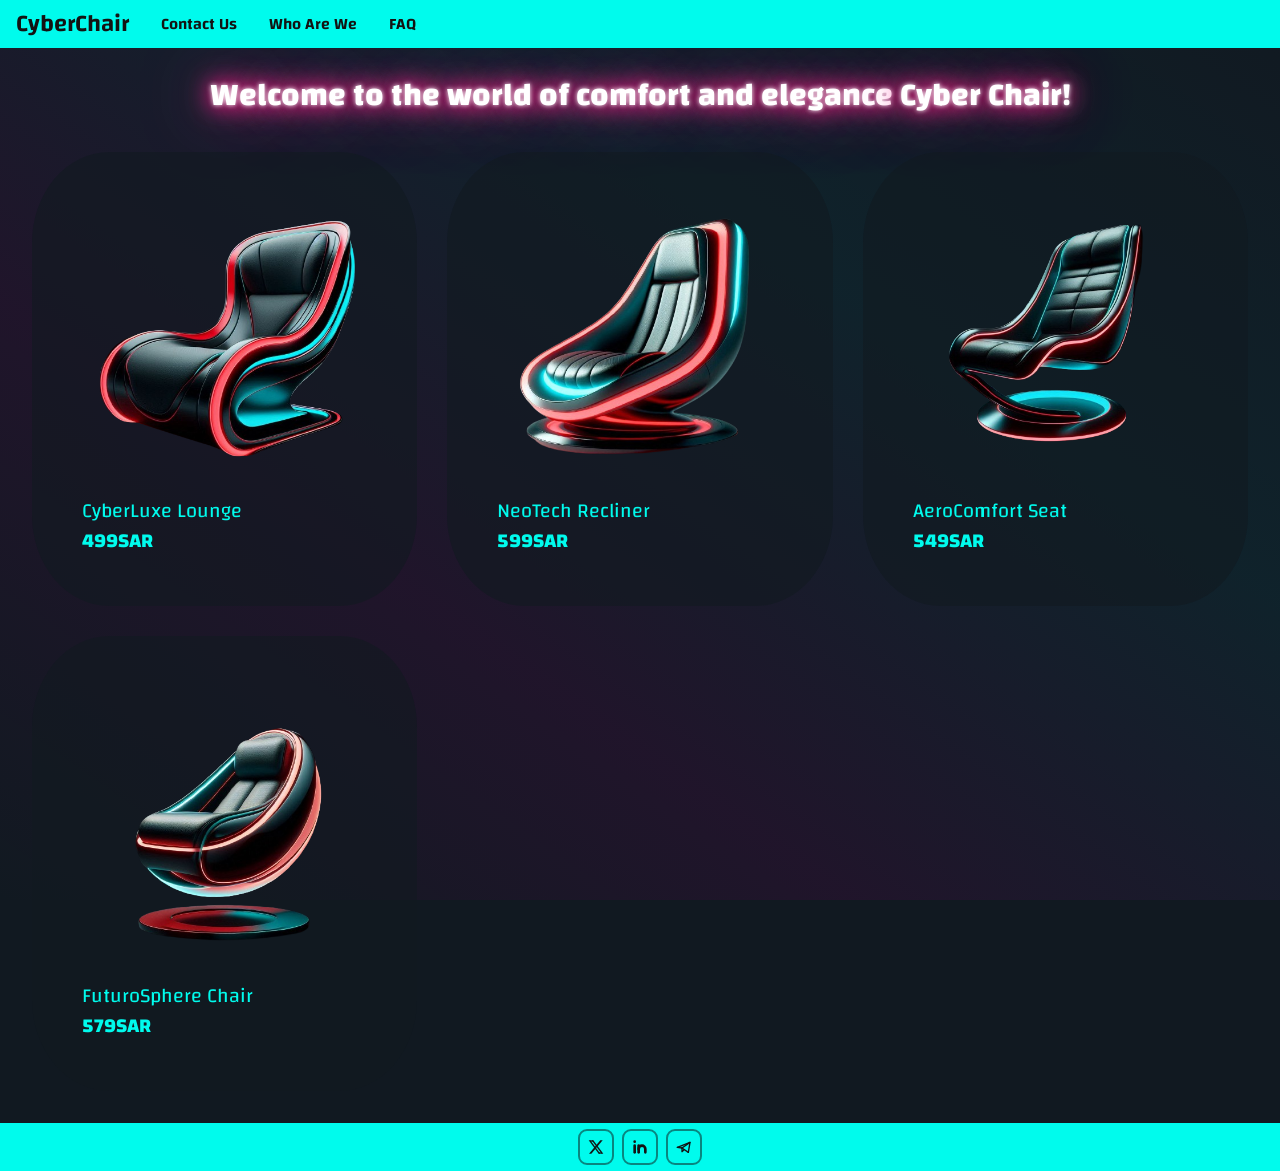
<file: index.html>
<!DOCTYPE html>
<html lang="en" dir="ltr">

<head>
    <meta charset="UTF-8" />
    <meta name="viewport" content="width=device-width, initial-scale=1.0" />
    <title>CyberChair Home</title>
    <link rel="stylesheet" href="./assets/css/style.css" />
    <link rel="icon" href="./assets/images/Logo.png" />
    <style>
        img {
            max-width: 100%;
        }

        a,
        p {
            color: inherit;
        }

        .grid-container {
            display: grid;
            grid-template-columns: repeat(4, minmax(0, 1fr));
            gap: 30px;
            padding: 2rem;
        }

        .grid-item {
            background-color: rgba(var(--background), 0.6);
            border-radius: 20%;
            padding: 50px;
            font-size: 20px;
            text-align: left;
            transition: all 0.5s;
            color: rgba(var(--primary));
        }

        /* TODO: add grid item and grid item p hover */
        .grid-item:hover {
            background-color: rgba(var(--primary));
            color: rgba(var(--primary-foreground));
        }

        /* Large */
        @media screen and (max-width: 1500px) {
            .grid-container {
                grid-template-columns: repeat(3, minmax(0, 1fr));
            }
        }

        /* Medium */
        @media screen and (max-width: 1000px) {
            .grid-container {
                grid-template-columns: repeat(2, minmax(0, 1fr));
            }
        }

        /* Small */
        @media screen and (max-width: 576px) {
            .grid-container {
                grid-template-columns: repeat(1, minmax(0, 1fr));
            }
        }
    </style>
</head>

<body>
    <h2 class="neon-text" style="font-size: 2rem; padding: 1.5rem; padding-bottom: 0;">
        Welcome to the world of comfort and elegance <b>Cyber Chair!</b>
    </h2>
    <div class="grid-container">
        <!-- <div class="grid-item">
            <a href="product.html?id=1">
                <img src="assets/images/chair1.png" alt="chair1" />
                <p>CyberLuxe Lounge</p>
                <b>499SAR</b>
            </a>
        </div> -->
    </div>
    <script src="./assets//js/data.js" lang="javascript"></script>
    <script>
        for (let i = 0; i < chairs.length; i++) {
            const chair = chairs[i];
            const gridItem = document.createElement("div");
            gridItem.classList.add("grid-item");
            gridItem.innerHTML = `
                <a href="product.html?id=${chair.id}">
                    <img src="${chair.image}" alt="${chair.name}" />
                    <p>${chair.name}</p>
                    <b>${chair.price}SAR</b>
                </a>
            `;
            document.querySelector(".grid-container").appendChild(gridItem);
        }
    </script>
    <script src="./assets//js/navbar.js" lang="javascript"></script>
    <script src="./assets//js/footer.js" lang="javascript"></script>
</body>

</html>
</file>
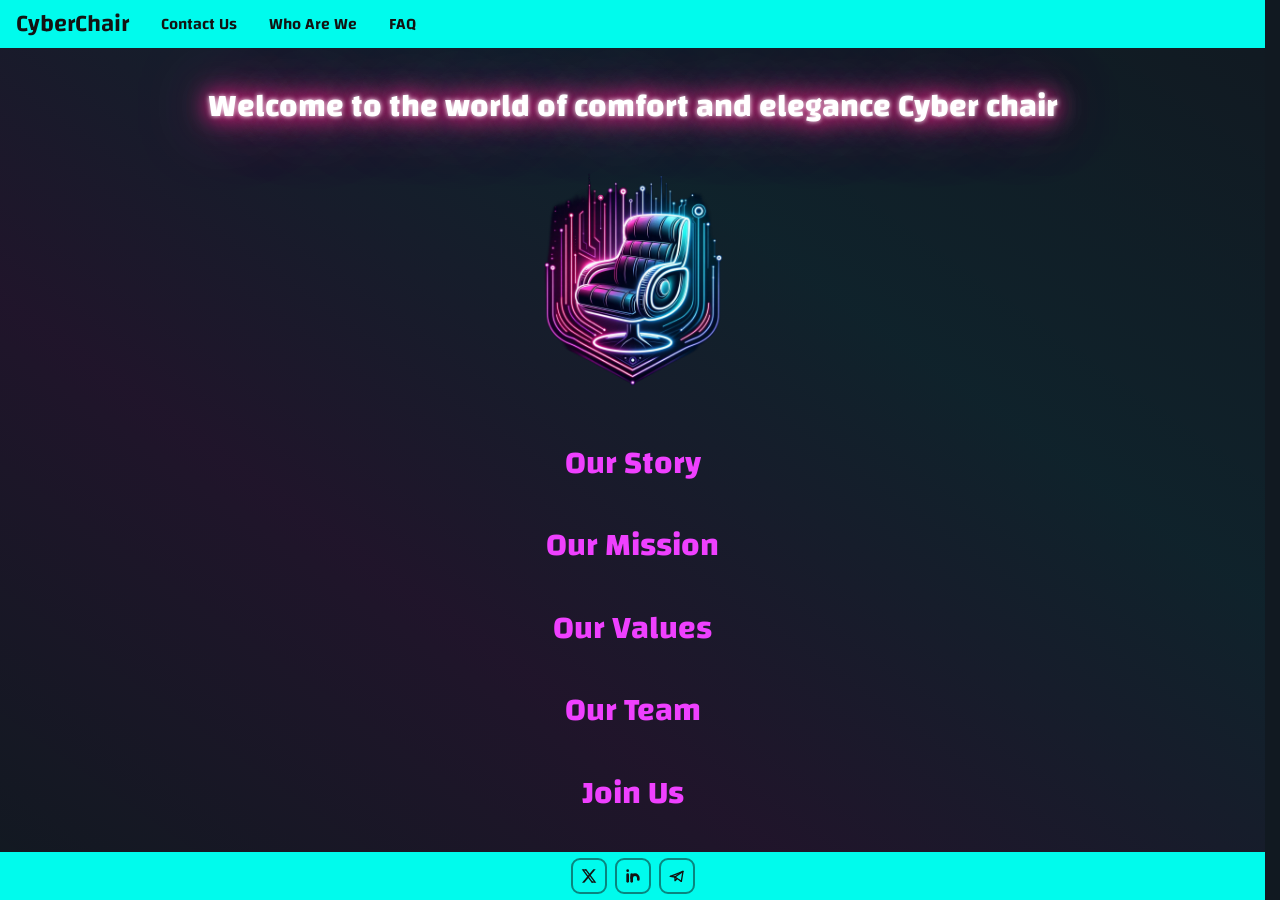
<file: about.html>
<!DOCTYPE html>
<html lang="en" dir="ltr">


<head>
    <meta charset="UTF-8">
    <meta name="viewport" content="width=device-width, initial-scale=1.0">
    <title>About Us</title>
    <link rel="stylesheet" href="./assets/css/style.css">
    <link rel="icon" href="./assets/images/Logo.png" />
    <h2 class="neon-text" style="font-size : 2rem">
        Welcome to the world of comfort and elegance Cyber chair
    </h2>
    <style>
        /* style for any paragraph to be skyblue*/
        p,
        ul {
            color: #00d9ff;
            max-height: 0;
            overflow-y: hidden;
            transition: all 0.5s;
        }

        html {
            scrollbar-gutter: stable;
        }

        body {
            text-align: center;
        }

        /* an about class from 1 to 5 just for the hover display effect*/
        div.about1:hover p {
            max-height: 10rem;
        }

        div.about2:hover p {
            max-height: 10rem;
        }

        div.about3:hover ul {
            max-height: 10rem;
        }

        div.about4:hover p {
            max-height: 10rem;
        }

        div.about5:hover p {
            max-height: 10rem;
        }


        /* this halfp class is to limit the wisth of a paragraph to half the site not more than that */
        p.halfp,
        ul {
            max-width: 45rem;
            margin: auto;
        }
    </style>
</head>

<body>
    <script src="./assets//js/navbar.js" lang="javascript"></script>
    <img src="./assets/images/Logo.png" alt="Logo" style="width: 15rem">

    <div class="about1">
        <h1 class="center" style="color:rgb(var(--secondary))">
            Our Story
        </h1>
        <!-- spacing -->

        <!--making a starter for the paragrapgh bigger for looks also -->


        <!-- max width so the text doesn't go beyond mid of the page -->
        <p class="halfp">
            We believe that a chair is more than just a piece of furniture; it is your companion in every moment,
            whether you are working, learning, relaxing, or gathering with loved ones. We offer a wide range of chairs
            that combine modern elegance and maximum comfort, designed to suit every lifestyle and every room in your
            home.
        </p>
    </div>

    <!-- every about called class makes the writing appear for every paragraph or  list -->
    <div class="about2">
        <h1 class="center" style="color:rgb(var(--secondary))">
            Our Mission
        </h1>

        <p class="halfp">
            We aim to revolutionize the world of furniture by offering innovative designs that meet the needs of the
            modern era. We embrace technology and innovation to provide you with chairs that are not only beautiful but
            also smart and comfortable.
        </p>
    </div>

    <div class="about3">
        <h1 class="center" style="color:rgb(var(--secondary))">
            Our Values
        </h1>

        <ul>
            <li>
                Quality: We use the best materials and the latest technologies to ensure quality and durability.
            </li>
            <li>
                Innovation: We follow the latest trends and integrate them into our designs to offer you unique
                products.
            </li>
            <li>
                Comfort: We put your comfort at the heart of everything we do, from design to delivery.
            </li>
        </ul>
    </div>

    <div class="about4">
        <h1 class="center" style="color:rgb(var(--secondary))">
            Our Team
        </h1>
        <p class="halfp">
            Behind every chair, there is a team of dedicated designers and craftsmen who work tirelessly to achieve our
            vision. We are proud of our team, which combines experience and passion to produce chairs that deserve to be
            part of your life stories.
        </p>
    </div>

    <div class="about5">
        <h1 class="center" style="color:rgb(var(--secondary))" ;> <a href="./index.html" ,
                style="color:rgb(var(--secondary))">
                Join Us
            </a></h1>

        <p class="halfp">
            Discover our wide range and choose the chair that represents you. At Cyber chair, we are here to make every
            moment you spend sitting an unforgettable experience.
        </p>
    </div>

    <script src="./assets//js/footer.js" lang="javascript"></script>
</body>

</html>
</file>
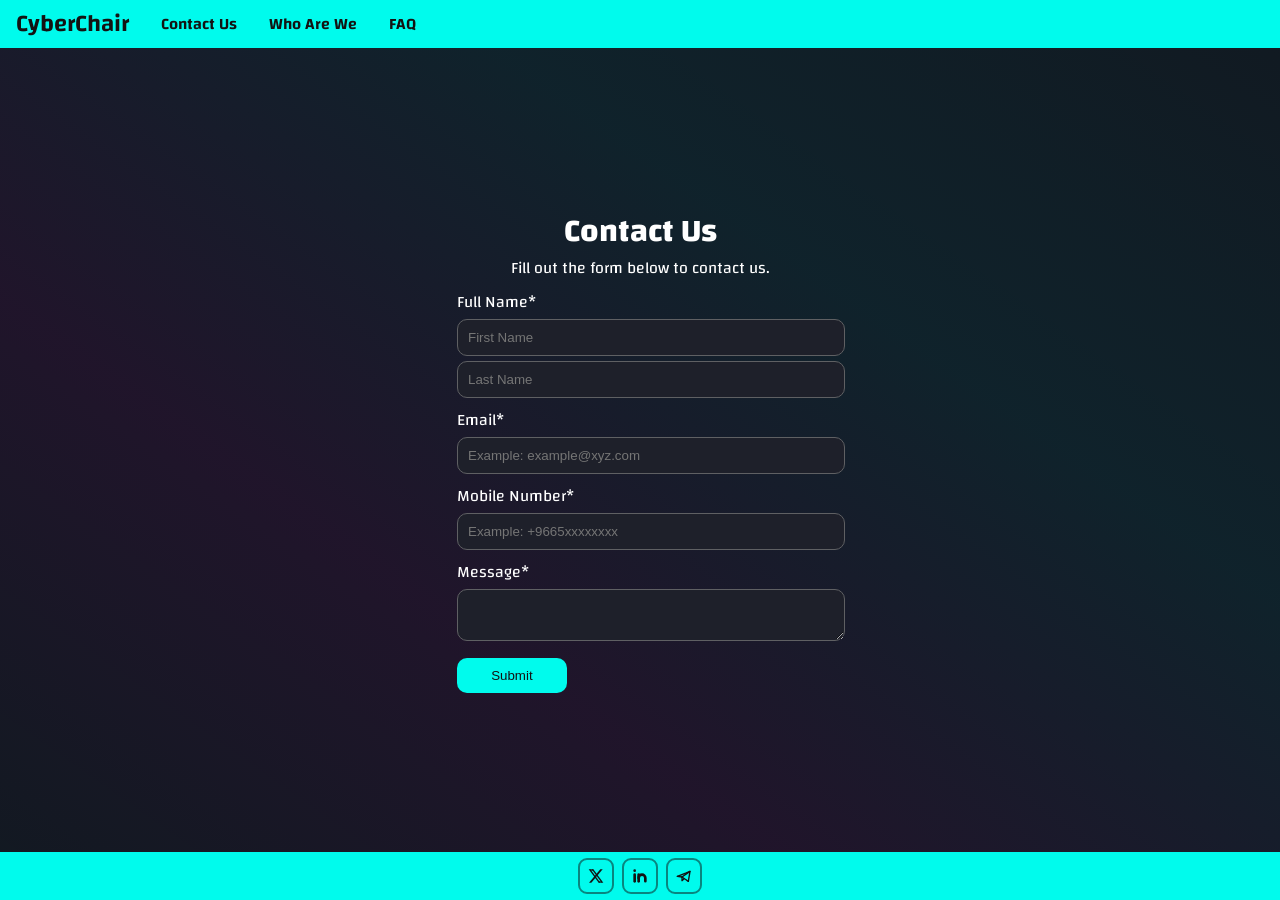
<file: contact.html>
<!DOCTYPE html>
<html lang="en" dir="ltr">

<head>
  <meta charset="UTF-8" />
  <meta name="viewport" content="width=device-width, initial-scale=1.0" />
  <title>Contact Us</title>
  <link rel="stylesheet" href="./assets/css/style.css" />
  <link rel="icon" href="./assets/images/Logo.png" />
  <form action="display.html" method="get">

    <style>
      .contact-form {
        max-width: 500px;
        margin: auto;
        padding: 20px;
      }

      .contact-form h1,
      .contact-form p {
        text-align: center;
      }

      .contact-form label {
        display: block;
        margin-top: 10px;
      }

      .contact-form input[type="text"],
      .contact-form input[type="email"],
      .contact-form input[type="MobileNumber"],
      .contact-form textarea {
        color: rgba(var(--foreground));
        background-color: rgba(var(--input));
        width: 100%;
        padding: 10px;
        margin-top: 5px;
        margin-right: -10px;
        border: 1px solid rgba(var(--input-border));
        transition: all 0.3s;
        border-radius: 10px;
      }

      .contact-form input[type="text"]:hover,
      .contact-form input[type="email"]:hover,
      .contact-form textarea:hover {
        background-color: var(--input-hover);
        border-color: var(--input-border-hover);
      }

      .contact-form button {
        background-color: rgba(var(--primary));
        color: rgba(var(--primary-foreground));
        width: 30%;
        padding: 10px;
        margin-top: 10px;
        border: none;
        border-radius: 10px;
        cursor: pointer;
        transition: all 0.3s;
      }

      .contact-form button:hover {
        scale: 105%;
      }
    </style>
</head>


<body>
  <script src="./assets//js/navbar.js" lang="javascript"></script>
  <div class="contact-form">
    <h1>
      Contact Us
    </h1>
    <p>
      Fill out the form below to contact us.
    </p>
    <form action="/submit_form" method="post">
      <label for="fullName">
        Full Name*
      </label>
      <div class="name-inputs">
        <input type="text" id="firstName" name="firstName" placeholder="First Name" required />
        <input type="text" id="lastName" name="lastName" placeholder="Last Name" required />
      </div>
      <label for="email">
        Email*
      </label>
      <input pattern="/^[a-zA-Z0-9.!#$%&’*+/=?^_`{|}~-]+@[a-zA-Z0-9-]+(?:\.[a-zA-Z0-9-]+)*$/" type="email" id="email"
        name="email" placeholder="Example: example@xyz.com" required />
      <label for="MobileNumber">
        Mobile Number*
      </label>
      <input pattern="^\+9665\d{8}$" type="text" id="MobileNumber" name="MobileNumber"
        placeholder="Example: +9665xxxxxxxx" required />

      <label for="message">
        Message*
      </label>
      <textarea id="message" name="message" required></textarea>

      <button type="submit">
        Submit
      </button>
    </form>
  </div>

  <script src="./assets//js/footer.js" lang="javascript"></script>
</body>

</html>
</file>
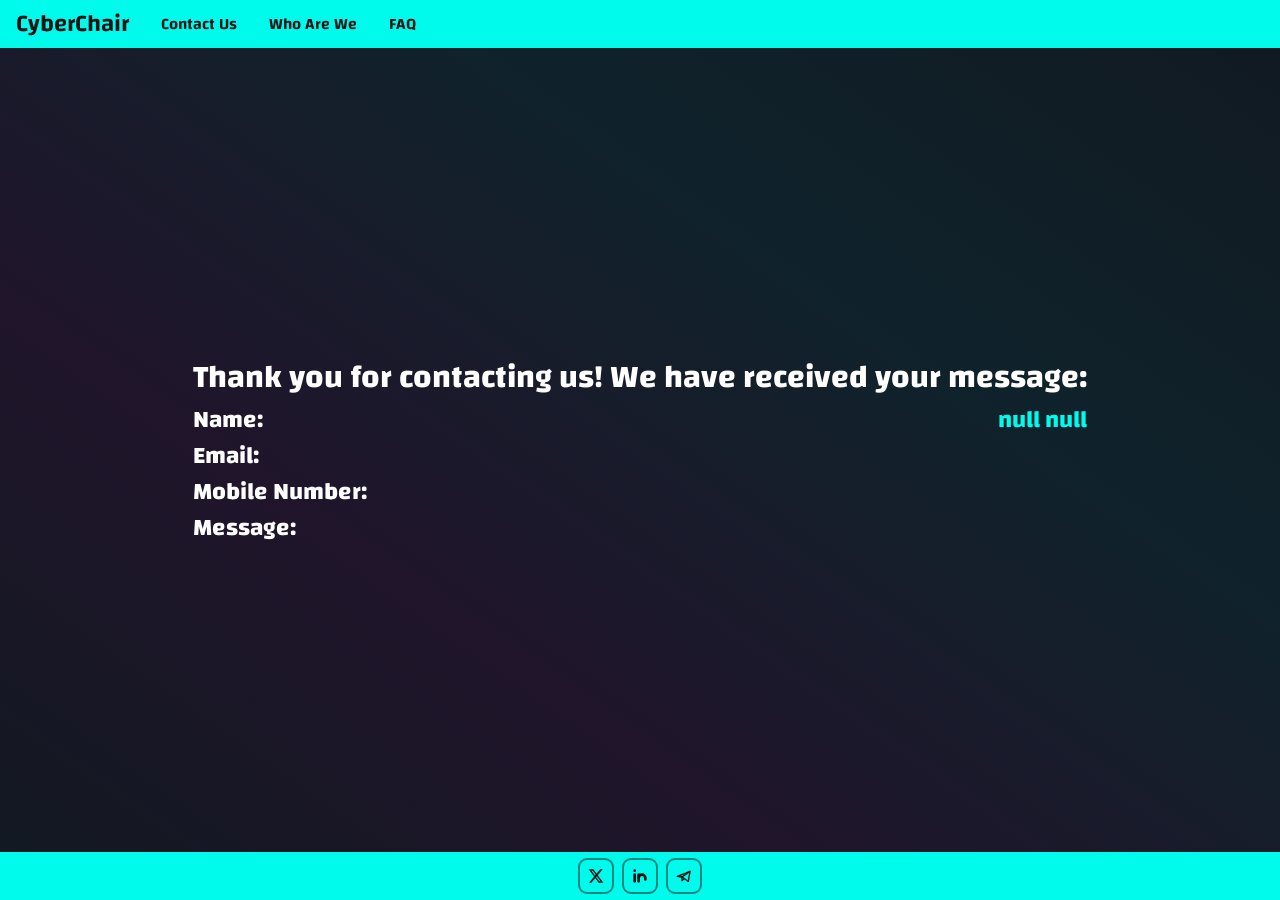
<file: display.html>
<!DOCTYPE html>
<html lang="en" dir="ltr">

<head>
    <meta charset="UTF-8">
    <meta name="viewport" content="width=device-width, initial-scale=1.0">
    <title>Message confirmation</title>
    <link rel="stylesheet" href="./assets/css/style.css">
    <link rel="icon" href="./assets/images/Logo.png" />
    <style>
        span {
            color: rgba(var(--primary));
        }

        h2 {
            display: flex;
            justify-content: space-between;
        }
    </style>
</head>

<!-- // http://127.0.0.1:5500/display.html?firstName=saad&lastName=Batwa&email=s%40s.s&MobileNumber=%2B966536439394&message=fsdfsdf+sdg+sg+dfg+ -->

<body>
    <main class="p-4">
        <h1>
            Thank you for contacting us! We have received your message:
        </h1>
        <h2>
            Name: <span id="name"></span>
        </h2>
        <h2>
            Email: <span id="email"></span>
        </h2>
        <h2>
            Mobile Number: <span id="MobileNumber"></span>
        </h2>
        <h2>
            Message: <span id="message"></span>
        </h2>
    </main>
    <script>
        const urlParams = new URLSearchParams(window.location.search);
        const name = urlParams.get('firstName') + ' ' + urlParams.get('lastName');
        const email = urlParams.get('email');
        const MobileNumber = urlParams.get('MobileNumber');
        const message = urlParams.get('message');

        document.querySelector('#name').textContent = name;
        document.querySelector('#email').textContent = email;
        document.querySelector('#MobileNumber').textContent = MobileNumber;
        document.querySelector('#message').textContent = message;
    </script>
    <script src="./assets//js/navbar.js" lang="javascript"></script>
    <script src="./assets//js/footer.js" lang="javascript"></script>
</body>

</html>
</file>
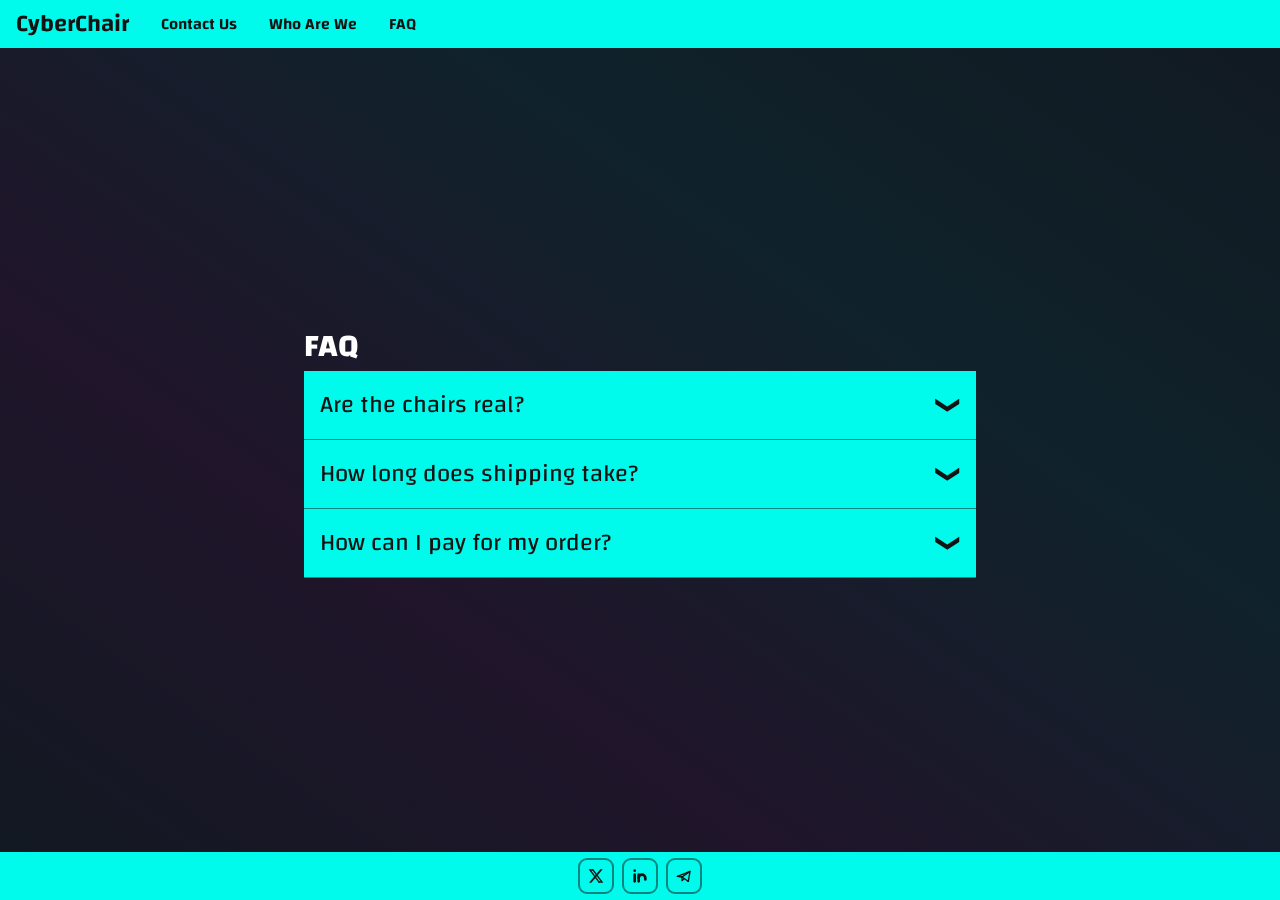
<file: faq.html>
<!DOCTYPE html>
<html lang="en" dir="ltr">

<head>
    <meta charset="UTF-8">
    <meta name="viewport" content="width=device-width, initial-scale=1.0">
    <title>FAQ</title>
    <link rel="stylesheet" href="./assets/css/style.css">
    <link rel="icon" href="./assets/images/Logo.png" />
    <style>
        .faq {
            background-color: rgba(var(--primary));
            color: rgba(var(--primary-foreground));
            min-width: min(90dvw, 40rem);
            padding: 1rem;
            cursor: pointer;
            border-bottom: 1px solid rgba(var(--primary-foreground), 0.5);
        }

        .question {
            font-size: 1.5rem;
            border-radius: 0.1rem;
            display: flex;
            justify-content: space-between;
            align-items: center;
        }

        .question::after {
            content: "\276F";
            width: 1em;
            height: 1em;
            transform: rotate(90deg);
            transition: all 0.35s;
            display: flex;
            justify-content: center;
            align-items: center;
        }

        .answer {
            font-size: 1.25rem;
            color: rgba(var(--primary-foreground), 0.8);
            max-height: 0;
            overflow: hidden;
            transition: all 0.35s;
        }

        ul {
            list-style-type: disc;
            padding-inline-start: 1.5rem;
        }

        ol {
            list-style-type: decimal;
            padding-inline-start: 1.5rem;
        }
    </style>
</head>

<body>
    <script>
        function toggleAnswer(clicked) {
            const answer = clicked.querySelector('.answer');
            if (answer.style.maxHeight) {
                answer.style.maxHeight = null;
            } else {
                answer.style.maxHeight = answer.scrollHeight + 'px';
            }
        }
    </script>
    <main>
        <h1>FAQ</h1>
        <div class="faq" onclick="toggleAnswer(this)">
            <div class="question">
                Are the chairs real?
            </div>
            <div class="answer">
                <ul>
                    <li>Yes, the chairs are real.</li>
                    <li>They are made of high-quality materials.</li>
                    <li>They are designed to be comfortable and stylish.</li>
                </ul>
            </div>
        </div>
        <div class="faq" onclick="toggleAnswer(this)">
            <div class="question">
                How long does shipping take?
            </div>
            <div class="answer">
                <ol>
                    <li>Shipping takes 3-5 business days.</li>
                    <li>Shipping is free for orders over $100.</li>
                    <li>Shipping is available worldwide.</li>
                </ol>
            </div>
        </div>
        <div class="faq" onclick="toggleAnswer(this)">
            <div class="question">
                How can I pay for my order?
            </div>
            <div class="answer">
                <ul>
                    <li>You can pay with credit card.</li>
                    <li>You can pay with PayPal.</li>
                    <li>You can pay with Apple Pay.</li>
                </ul>
            </div>
        </div>
    </main>

    <script src="./assets//js/navbar.js" lang="javascript"></script>
    <script src="./assets//js/footer.js" lang="javascript"></script>
</body>

</html>
</file>
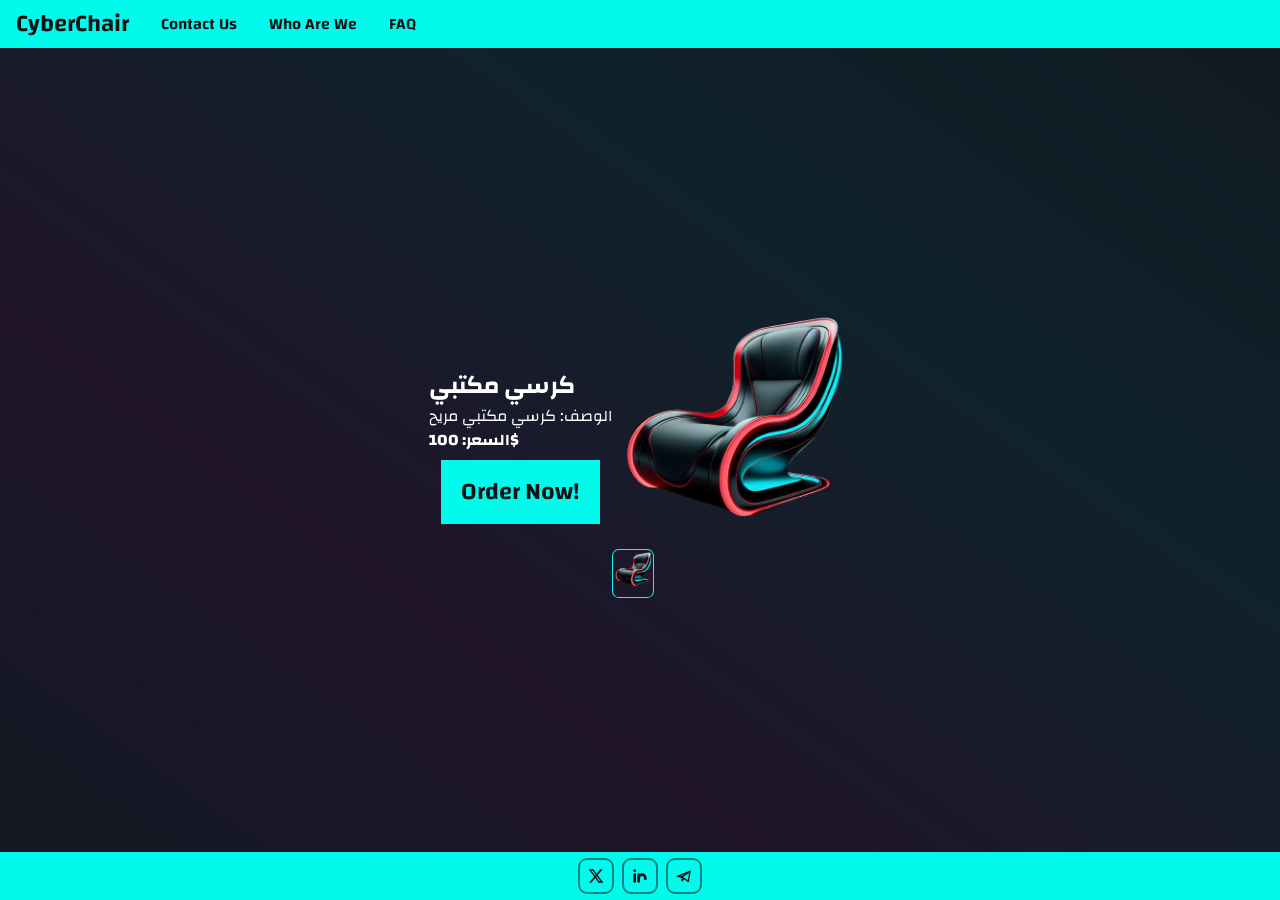
<file: product.html>
<!DOCTYPE html>
<html lang="en" dir="ltr">

<head>
    <meta charset="UTF-8">
    <meta name="viewport" content="width=device-width, initial-scale=1.0">
    <title>Product</title>
    <link rel="stylesheet" href="./assets/css/style.css">
    <link rel="icon" href="./assets/images/Logo.png" />
    <style>
        a.buy {
            background-color: rgba(var(--primary));
            color: rgba(var(--primary-foreground));
            font-size: 1.5rem;
            font-weight: 600;
            padding: 14px 20px;
            margin: 8px 0;
            border: none;
            cursor: pointer;
            text-decoration: none;
            transition: color 0.3s, background-color 0.3s;
        }

        a.buy:hover {
            background-color: rgba(var(--primary-foreground));
            color: rgba(var(--primary));
        }

        figure {
            transition: transform 0.3s;
        }

        figure:hover {
            transform: scale(1.1);
        }

        #description {
            max-width: 25rem;
        }
    </style>
</head>

<body>
    <main class="flex flex-col flex-md-row-reverse">
        <div>
            <figure id="activeImage" style="max-width: 15rem;">
                <img src="./assets/images/chair1.png" alt="chair" style="width: 100%;">
            </figure>
            <div class="flex justify-start gap-2">
                <figure
                    style="max-width: 2.5rem; border: 1px solid rgba(var(--primary)); border-radius: 15%; overflow: hidden; cursor: pointer;"
                    onclick="setActiveImage(this)">
                    <img id="image" src="./assets/images/chair1.png" alt="chair" style="width: 100%;">
                </figure>
                <figure style="max-width: 2.5rem; border-radius: 15%; overflow: hidden; cursor: pointer;"
                    onclick="setActiveImage(this)">
                    <video alt="chair" style="width: 100%;">
                        <source id="video" src="./assets/videos/chair1.mp4" type="video/mp4">
                    </video>
                </figure>
            </div>
        </div>
        <div class="flex flex-col justify-between items-start">
            <article style="text-align: start;">
                <h1>كرسي مكتبي</h1>
                <p id="description">الوصف: كرسي مكتبي مريح</p>
            </article>
            <div class="flex flex-col" style="width: 100%">
                <b id="price" style="width: 100%">السعر: 100$</b>
                <a href="./contact.html" style="text-align: center;" class="buy">Order Now!</a>
            </div>
        </div>
    </main>
    <script src="./assets/js/data.js" lang="javascript"></script>
    <script src="./assets/js/product.js" lang="javascript"></script>
    <script src="./assets//js/navbar.js" lang="javascript"></script>
    <script src="./assets//js/footer.js" lang="javascript"></script>
</body>

</html>
</file>
<file: assets/css/style.css>
@import url("https://fonts.googleapis.com/css2?family=Changa:wght@200..800&display=swap");

:root {
  --background: 17, 25, 33;
  --foreground: 255, 255, 255;
  --primary: 0, 251, 237;
  --primary-foreground: 19, 19, 19;
  --secondary: 239, 64, 255;
  --input: 30, 32, 42;
  --input-border: 95, 96, 99;
}

* {
  margin: 0;
  padding: 0;
}

body {
  background-color: rgba(var(--background));
  background-image: linear-gradient(
    to bottom left,
    rgba(255, 0, 0, 0),
    rgba(2, 111, 126, 0.11),
    rgba(95, 2, 83, 0.192),
    rgba(255, 0, 0, 0)
  );
  background-attachment: fixed;
  color: rgba(var(--foreground));
  font-family: "Changa", sans-serif;
  font-size: 16px;
  line-height: 1.5;
  margin: 0;
  padding: 0;
  display: flex;
  flex-direction: column;
  justify-content: space-between;
  align-items: center;
  min-height: 100vh;
}

.flex {
  display: flex;
  justify-content: center;
  align-items: center;
}

.flex-1 {
  flex: 1;
}

.flex-col {
  display: flex;
  flex-direction: column;
}

@media (min-width: 768px) {
  .flex-md-row-reverse {
    flex-direction: row-reverse;
  }
}

.justify-between {
  justify-content: space-between;
}

.justify-center {
  justify-content: center;
}

.justify-start {
  justify-content: flex-start;
}

.gap-2 {
  gap: 0.5rem;
}

.gap-4 {
  gap: 1rem;
}

.items-start {
  align-items: flex-start;
}

.items-center {
  align-items: center;
}

.icon-button {
    background-color: transparent;
    border: rgba(var(--primary-foreground), 0.5) 2px solid;
    border-radius: 25%;
    color: rgba(var(--primary-foreground));
    cursor: pointer;
    padding: 0.5rem;
    transition: background-color 0.3s, color 0.3s;
    display: flex;
}

.icon-button:hover {
    background-color: rgba(var(--primary-foreground));
    color: rgba(var(--primary));
}

.flip-x {
    transform: scaleX(-1);
}

.p-4 {
    padding: 1rem;
}

.px-4 {
    padding-left: 1rem;
    padding-right: 1rem;
}

.max-w-xl {
    max-width: 36rem;
}

.min-h-screen {
    min-height: 100vh;
}

nav, footer {
  width: 100%;
  height: 3rem;
  background-color: rgba(var(--primary));
  transition: all 0.3s;
  color: rgba(var(--primary-foreground));
}

nav {
  position: sticky;
  top: 0;
}

nav a {
  color: rgba(var(--primary-foreground));
  font-size: 1rem;
  font-weight: 600;
  margin: 8px 0;
  border: none;
  cursor: pointer;
  text-decoration: none;
  transition: all 0.3s;
  padding: 0 1rem;
}

nav a:hover {
  rotate: 5deg;
}

nav button.icon-button {
  display: none;
}

@media screen and (max-width: 576px) {
  nav nav {
    flex-direction: column;
    position: absolute;
    right: 0;
    top: 3rem;
    height: 0;
    overflow-y: hidden;
  }

  nav button.icon-button {
    display: block;
  }
}

@media screen and (min-width: 576px) {
  nav nav {
    height: fit-content !important;
  }
}

.neon-text {
  color: #fff;
  /* White text color */
  text-shadow:
      0 0 5px #fff,
      /* White glow */
      0 0 20px #f7007b,
      /* Pink glow */
      0 0 30px #ff4da6,
      /* Pink glow */
      0 0 70px #ff4da6;
  /* Pink glow */
  animation: glow 1s ease-in-out infinite alternate;
}

a {
  text-decoration: none;
}
</file>
